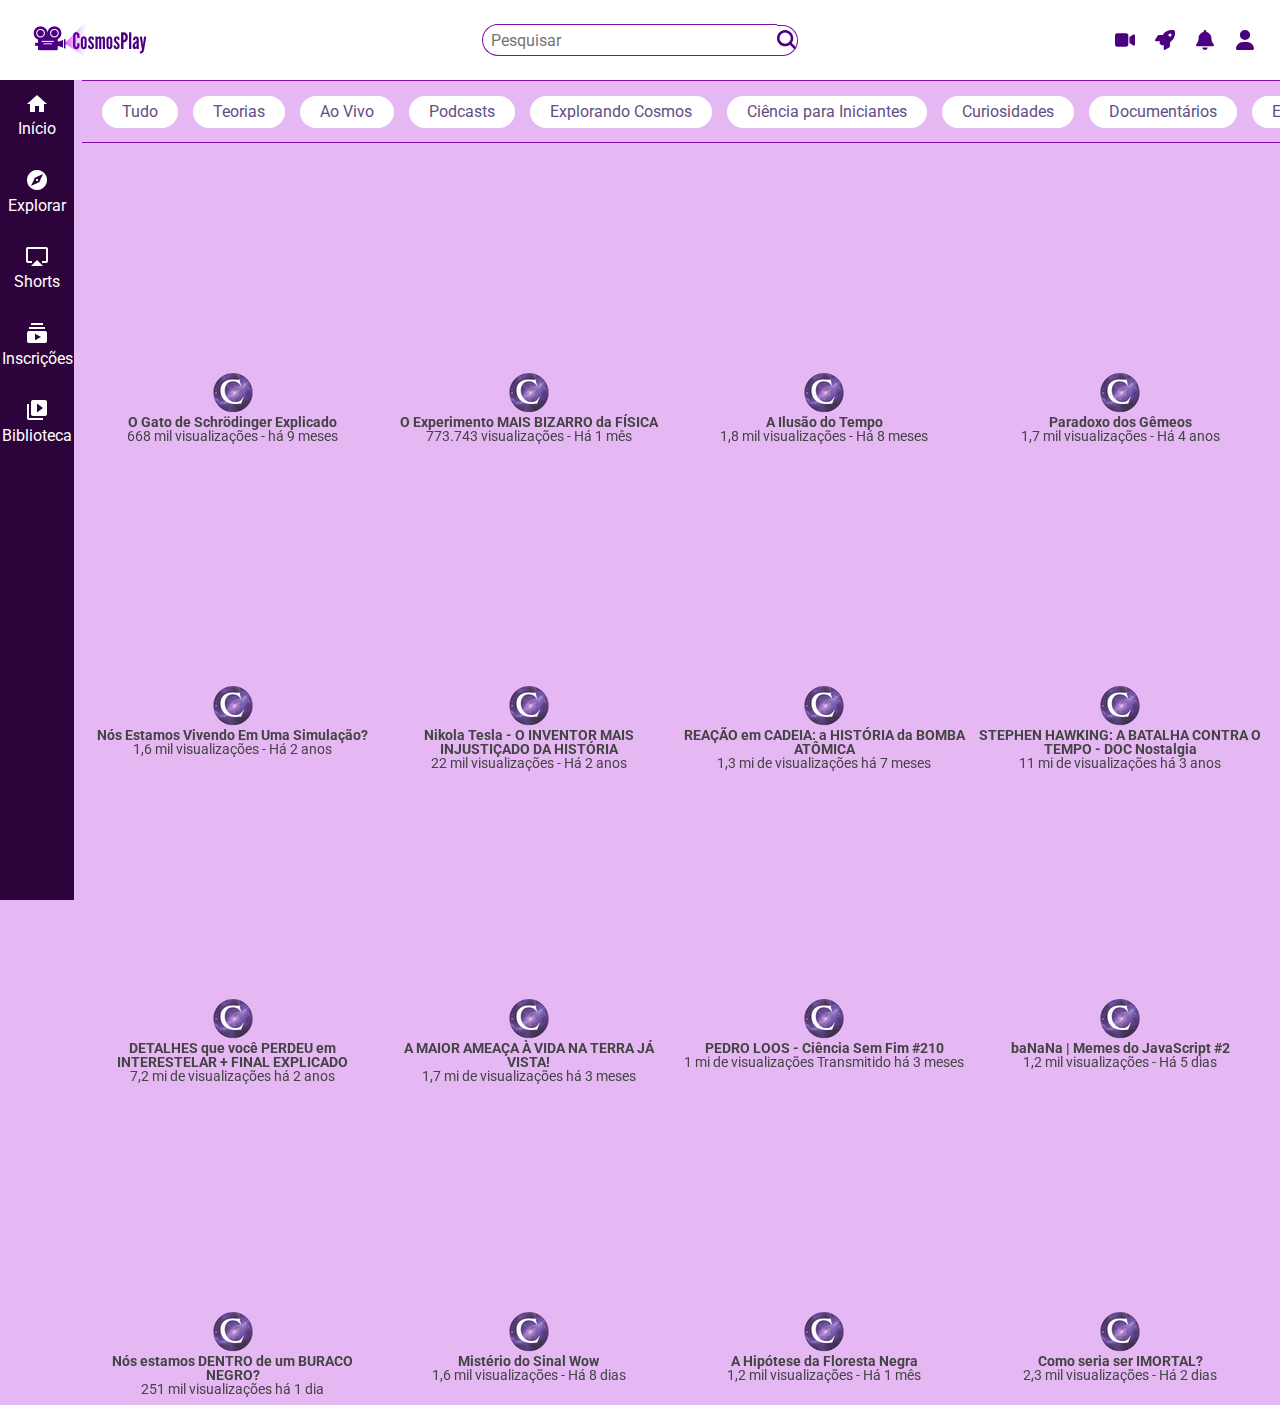
<file: index.html>
<!DOCTYPE html>
<html lang="pt-br">

<head>
    <meta charset="UTF-8">
    <meta http-equiv="X-UA-Compatible" content="IE=edge">
    <meta name="viewport" content="width=device-width, initial-scale=1.0">
    <link href="https://fonts.googleapis.com/css2?family=Roboto:wght@400;700&display=swap" rel="stylesheet">
    <link rel="stylesheet" href="./css/reset.css">
    <link rel="stylesheet" href="https://cdnjs.cloudflare.com/ajax/libs/font-awesome/6.5.1/css/all.min.css" integrity="sha512-DTOQO9RWCH3ppGqcWaEA1BIZOC6xxalwEsw9c2QQeAIftl+Vegovlnee1c9QX4TctnWMn13TZye+giMm8e2LwA==" crossorigin="anonymous" referrerpolicy="no-referrer" />
    <link rel="stylesheet" href="./css/estilos.css">
    <link rel="stylesheet" href="./css/flexbox.css">
    <title>CosmosPlay</title>
    <link rel="shortcut icon" href="./img/cabecalho/video-solid.svg" type="image/x-icon">
</head>

<body>

    <!-- Cabecalho -->
    <header>

        <nav class="cabecalho__container">

            <h1 class="logo__item" href="#"></h1>

            <div class="cabecalho__pesquisar__item">
                <form action="">
                    <input type="search" placeholder="Pesquisar" id="pesquisar" class="pesquisar__input">
                    <label for="pesquisar" class="pesquisar__label"></label>
                </form>
                <a href="#" class="cabecalho__audio"></a>
            </div>

            <div class="cabecalho__icones__item">
                <a href="#" class="cabecalho__videos"></a>
                <a href="#" class="cabecalho__apps"></a>
                <a href="#" class="cabecalho__notificacoes"></a>
                <a href="#" class="cabecalho__avatar"></a>
            </div>

        </nav>

    </header>

    <!-- Menu lateral -->

    <aside class="menu__container">
        <ul class="menu__lista">
            <li>
                <a class="menu__itens" href="#">
                    <i class="icone__inicio icone-item"></i>
                    <span>Início</span></a>
            </li>

            <li>
                <a class="menu__itens" href="#">
                    <i class="icone__explorar icone-item"></i>
                    <span>Explorar</span></a>
            </li>

            <li>
                <a class="menu__itens" href="#">
                    <i class="icone__shorts icone-item"></i>
                    <span>Shorts</span></a>
            </li>

            <li>
                <a class="menu__itens" href="#">
                    <i class="icone__inscricoes icone-item"></i>
                    <span>Inscrições</span></a>
            </li>

            <li>
                <a class="menu__itens" href="#">
                    <i class="icone__biblioteca icone-item"></i>
                    <span>Biblioteca</span></a>
            </li>
        </ul>

        <ul class="menu__lista">
            <li>
                <a class="menu__itens" href="#">
                    <i class="icone__historico icone-item"></i>
                    <span>Histórico</span></a>
            </li>

            <li>
                <a class="menu__itens" href="#">
                    <i class="icone__relogio icone-item"></i>
                    <span>Assistir mais tarde</span></a>
            </li>

            <li>
                <a class="menu__itens" href="#">
                    <i class="icone__like icone-item"></i>
                    <span>Marcados com like</span></a>
            </li>
        </ul>

        <ul class="menu__lista">
            <li>
                <a class="menu__itens" href="#">
                    <i class="icone__mostrar icone-item"></i>
                    <span>Mostrar mais 2</span></a>
            </li>

            <li>
                <a class="menu__itens" href="#">
                    <i class="icone__dados icone-item"></i>
                    <span>Dados interestelares</span></a>
            </li>

            <li>
                <a class="menu__itens" href="#">
                    <i class="icone__nerd icone-item"></i>
                    <span>Lilly Nerd</span></a>
            </li>

            <li>
                <a class="menu__itens" href="#">
                    <i class="icone__theory icone-item"></i>
                    <span>The theory</span></a>
            </li>

            <li>
                <a class="menu__itens" href="#">
                    <i class="icone__g icone-item"></i>
                    <span>G sessão</span></a>
            </li>

            <li>
                <a class="menu__itens" href="#">
                    <i class="icone__educar icone-item"></i>
                    <span>Educar sci-fi</span></a>
            </li>

            <li>
                <a class="menu__itens" href="#">
                    <i class="icone__bianca icone-item"></i>
                    <span>Bianca Science</span></a>
            </li>

            <li>
                <a class="menu__itens" href="#">
                    <i class="icone__cosmos icone-item"></i>
                    <span>Cosmos</span></a>
            </li>

            <li>
                <a class="menu__itens inscricoes" href="#">INSCRIÇÕES</a>
            </li>
        </ul>

        <ul class="menu__lista">
            <li class="jogos">
                <a class="menu__itens" href="#">
                    <i class="icone__jogos icone-item"></i>
                    <span>Jogos</span></a>
            </li>

            <li class="filmes">
                <a class="menu__itens" href="#">
                    <i class="icone__filmes icone-item"></i>
                    <span>Filmes</span></a>
            </li>
            <li class="premium">
                <a class="menu__itens" href="#">
                    <i class="icone__videos icone-item"></i>
                    <span>Vídeo Premium</span></a>
            </li>

            <li class="menu__itens maispagina">
                <a href="#">MAIS DA PÁGINA</a>
            </li>
        </ul>
    </aside>

    <!-- Seção superior -->

    <section class="superior__secao__container">
        <a class="superior__item" href="#">Tudo</a>
        <a class="superior__item" href="#">Teorias</a>
        <a class="superior__item" href="#">Ao Vivo</a>
        <a class="superior__item" href="#">Podcasts</a>
        <a class="superior__item" href="#">Explorando Cosmos</a>
        <a class="superior__item" href="#">Ciência para Iniciantes</a>
        <a class="superior__item" href="#">Curiosidades</a>
        <a class="superior__item" href="#">Documentários</a>
        <a class="superior__item" href="#">Eventos astronômicos</a>
      
    </section>

    <!-- Vídeos -->

    <ul class="videos__container">
        <li class="videos__item">
            <iframe width="100%" height="72%" src="https://www.youtube.com/embed/Z4uIBLHs3_E?si=xo3fOWHvg3e7TkzX" title="YouTube video player" frameborder="0" allow="accelerometer; autoplay; clipboard-write; encrypted-media; gyroscope; picture-in-picture; web-share" allowfullscreen></iframe>
            <div class="descricao-video">
                <img src="./img/videos/C.png" alt="Logo do canal Alura Cursos Online">
                <h3>O Gato de Schrödinger Explicado</h3>
                <p>668 mil visualizações - há 9 meses</p>
            </div>
        </li>
        <li class="videos__item">
            <iframe width="100%" height="72%" src="https://www.youtube.com/embed/1B6n8EQvSZM?si=NxDrcWUT0yugSdr2" title="YouTube video player" frameborder="0" allow="accelerometer; autoplay; clipboard-write; encrypted-media; gyroscope; picture-in-picture; web-share" allowfullscreen></iframe>
            <div class="descricao-video">
                <img src="./img/videos/C.png" alt="Logo do canal Alura Cursos Online">
                <h3>O Experimento MAIS BIZARRO da FÍSICA</h3>
                <p>773.743 visualizações - Há 1 mês</p>
            </div>
        </li>
        <li class="videos__item">
            <iframe width="100%" height="72%" src="https://www.youtube.com/embed/2ZdCJ9tONL4?si=u9kuVVDtmr9y4e-2" title="YouTube video player" frameborder="0" allow="accelerometer; autoplay; clipboard-write; encrypted-media; gyroscope; picture-in-picture; web-share" allowfullscreen></iframe>
            <div class="descricao-video">
                <img src="./img/videos/C.png" alt="Logo do canal Alura Cursos Online">
                <h3>A Ilusão do Tempo</h3>
                <p>1,8 mil visualizações - Há 8 meses</p>
            </div>
        </li>
        <li class="videos__item">
            <iframe width="100%" height="72%" src="https://www.youtube.com/embed/98OvQpOkOIU?si=rpuotJtwEH-FKsBQ" title="YouTube video player" frameborder="0" allow="accelerometer; autoplay; clipboard-write; encrypted-media; gyroscope; picture-in-picture; web-share" allowfullscreen></iframe>
            <div class="descricao-video">
                <img src="./img/videos/C.png" alt="Logo do canal Alura Cursos Online">
                <h3>Paradoxo dos Gêmeos</h3>
                <p>1,7 mil visualizações - Há 4 anos</p>
            </div>
        </li>
        <li class="videos__item">
            <iframe width="100%" height="72%" src="https://www.youtube.com/embed/8gwJB19qdJA?si=TUXjXJhqy7aXhZ7I" title="YouTube video player" frameborder="0" allow="accelerometer; autoplay; clipboard-write; encrypted-media; gyroscope; picture-in-picture; web-share" allowfullscreen></iframe>
            <div class="descricao-video">
                <img src="./img/videos/C.png" alt="Logo do canal Alura Cursos Online">
                <h3>Nós Estamos Vivendo Em Uma Simulação?</h3>
                <p>1,6 mil visualizações - Há 2 anos</p>
            </div>
        </li>
        <li class="videos__item">
            <iframe width="100%" height="72%" src="https://www.youtube.com/embed/pYP7OGTdYY8?si=6S-X-uFU7HPm4ram" title="YouTube video player" frameborder="0" allow="accelerometer; autoplay; clipboard-write; encrypted-media; gyroscope; picture-in-picture; web-share" allowfullscreen></iframe>
            <div class="descricao-video">
                <img src="./img/videos/C.png" alt="Logo do canal Alura Cursos Online">
                <h3>Nikola Tesla - O INVENTOR MAIS INJUSTIÇADO DA HISTÓRIA</h3>
                <p>22 mil visualizações - Há 2 anos</p>
            </div>
        </li>
        <li class="videos__item">
            <iframe width="100%" height="72%" src="https://www.youtube.com/embed/6fsuiVHtEfc?si=ZKH4KeEF53U416hf" title="YouTube video player" frameborder="0" allow="accelerometer; autoplay; clipboard-write; encrypted-media; gyroscope; picture-in-picture; web-share" allowfullscreen></iframe>
            <div class="descricao-video">
                <img src="./img/videos/C.png" alt="Logo do canal Alura Cursos Online">
                <h3>REAÇÃO em CADEIA: a HISTÓRIA da BOMBA ATÔMICA</h3>
                <p>1,3 mi de visualizações  há 7 meses</p>
            </div>
        </li>
        <li class="videos__item">
            <iframe width="100%" height="72%" src="https://www.youtube.com/embed/uAs_QMIzGMY?si=u2lCg0F1sEPHASEK" title="YouTube video player" frameborder="0" allow="accelerometer; autoplay; clipboard-write; encrypted-media; gyroscope; picture-in-picture; web-share" allowfullscreen></iframe>
            <div class="descricao-video">
                <img src="./img/videos/C.png" alt="Logo do canal Alura Cursos Online">
                <h3>STEPHEN HAWKING: A BATALHA CONTRA O TEMPO - DOC Nostalgia</h3>
                <p>
                    11 mi de visualizações  há 3 anos</p>
            </div>
        </li>
        <li class="videos__item">
            <iframe width="100%" height="72%" src="https://www.youtube.com/embed/9mlDPjo6ymA?si=aJJVrI2FQoeuCbHO" title="YouTube video player" frameborder="0" allow="accelerometer; autoplay; clipboard-write; encrypted-media; gyroscope; picture-in-picture; web-share" allowfullscreen></iframe>
            <div class="descricao-video">
                <img src="./img/videos/C.png" alt="Logo do canal Alura Cursos Online">
                <h3>DETALHES que você PERDEU em INTERESTELAR + FINAL EXPLICADO</h3>
                <p>
                    7,2 mi de visualizações  há 2 anos</p>
            </div>
        </li>
        <li class="videos__item">
            <iframe width="100%" height="72%" src="https://www.youtube.com/embed/6TQOPAsSMzc?si=UKR4b9dsxY4_ZjiW" title="YouTube video player" frameborder="0" allow="accelerometer; autoplay; clipboard-write; encrypted-media; gyroscope; picture-in-picture; web-share" allowfullscreen></iframe>
            <div class="descricao-video">
                <img src="./img/videos/C.png" alt="Logo do canal Alura Cursos Online">
                <h3>A MAIOR AMEAÇA À VIDA NA TERRA JÁ VISTA!</h3>
                <p>
                    1,7 mi de visualizações  há 3 meses</p>
            </div>
        </li>
        <li class="videos__item">
            <iframe width="100%" height="72%" src="https://www.youtube.com/embed/A8QXsi2NRnM?si=r51epLy0IMLASrA6" title="YouTube video player" frameborder="0" allow="accelerometer; autoplay; clipboard-write; encrypted-media; gyroscope; picture-in-picture; web-share" allowfullscreen></iframe>
            <div class="descricao-video">
                <img src="./img/videos/C.png" alt="Logo do canal Alura Cursos Online">
                <h3>PEDRO LOOS - Ciência Sem Fim #210</h3>
                <p>
                    1 mi de visualizações  Transmitido há 3 meses</p>
            </div>
        </li>
        <li class="videos__item">
            <iframe width="100%"  height="72%" src="https://www.youtube.com/embed/HBVCsBtsmzA" title="baNaNa | Memes do JavaScript - Episódio 2"
                frameborder="0"
                allow="accelerometer; autoplay; clipboard-write; encrypted-media; gyroscope; picture-in-picture"
                allowfullscreen></iframe>
            <div class="descricao-video">
                <img src="./img/videos/C.png" alt="Logo do canal ">
                <h3>baNaNa | Memes do JavaScript #2</h3>
                <p>1,2 mil visualizações - Há 5 dias</p>
            </div>
        </li>
        <li class="videos__item">
            <iframe width="100%" height="72%" src="https://www.youtube.com/embed/7W3Dg7w7JFU?si=9sbqE8iyV4DZvG4M" title="YouTube video player" frameborder="0" allow="accelerometer; autoplay; clipboard-write; encrypted-media; gyroscope; picture-in-picture; web-share" allowfullscreen></iframe>
            <div class="descricao-video">
                <img src="./img/videos/C.png" alt="Logo do canal">
                <h3>Nós estamos DENTRO de um BURACO NEGRO?</h3>
                <p>
                    251 mil visualizações  há 1 dia</p>
            </div>
        </li>
        <li class="videos__item">
            <iframe width="100%" height="72%" src="https://www.youtube.com/embed/mREqChj1q_A?si=BkuqBAk1FZ0l962b" title="YouTube video player" frameborder="0" allow="accelerometer; autoplay; clipboard-write; encrypted-media; gyroscope; picture-in-picture; web-share" allowfullscreen></iframe>
            <div class="descricao-video">
                <img src="./img/videos/C.png" alt="Logo do canal ">
                <h3>Mistério do Sinal Wow</h3>
                <p>1,6 mil visualizações - Há 8 dias</p>
            </div>
        </li>
        <li class="videos__item">
            <iframe width="100%" height="72%" src="https://www.youtube.com/embed/HHWCh9pmyio?si=qXdzivzkxU46Rsm7" title="YouTube video player" frameborder="0" allow="accelerometer; autoplay; clipboard-write; encrypted-media; gyroscope; picture-in-picture; web-share" allowfullscreen></iframe>
            <div class="descricao-video">
                <img src="./img/videos/C.png" alt="Logo do canal ">
                <h3>A Hipótese da Floresta Negra</h3>
                <p>1,2 mil visualizações - Há 1 mês</p>
            </div>
        </li>
        <li class="videos__item">
            <iframe width="100%" height="72%" src="https://www.youtube.com/embed/GgZCN4VJQ-M?si=Hz2EKhschY8U9FDK" title="YouTube video player" frameborder="0" allow="accelerometer; autoplay; clipboard-write; encrypted-media; gyroscope; picture-in-picture; web-share" allowfullscreen></iframe>
            <div class="descricao-video">
                <img src="./img/videos/C.png" alt="Logo do canal ">
                <h3>Como seria ser IMORTAL?</h3>
                <p>2,3 mil visualizações - Há 2 dias</p>
            </div>
        </li>
    </ul>

  

</body>

</html>
</file>
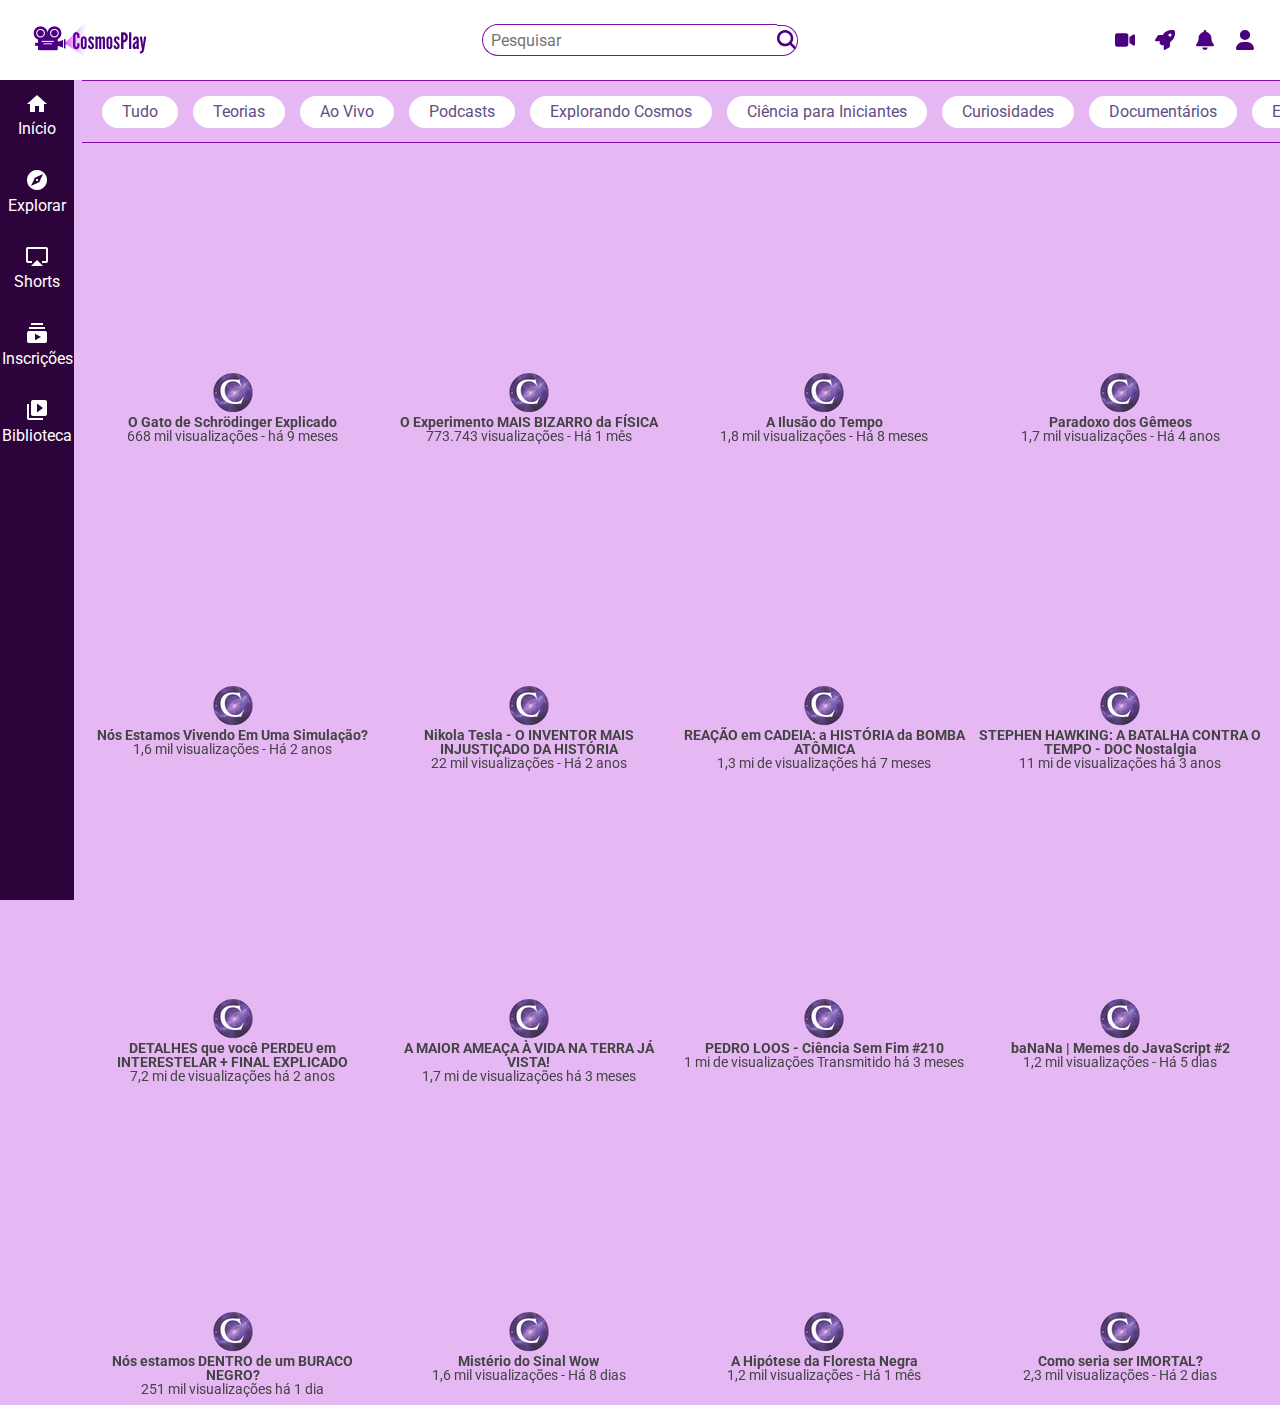
<file: cosmoplay-projeto-base/index.html>
<!DOCTYPE html>
<html lang="pt-br">

<head>
    <meta charset="UTF-8">
    <meta http-equiv="X-UA-Compatible" content="IE=edge">
    <meta name="viewport" content="width=device-width, initial-scale=1.0">
    <link href="https://fonts.googleapis.com/css2?family=Roboto:wght@400;700&display=swap" rel="stylesheet">
    <link rel="stylesheet" href="./css/reset.css">
    <link rel="stylesheet" href="https://cdnjs.cloudflare.com/ajax/libs/font-awesome/6.5.1/css/all.min.css" integrity="sha512-DTOQO9RWCH3ppGqcWaEA1BIZOC6xxalwEsw9c2QQeAIftl+Vegovlnee1c9QX4TctnWMn13TZye+giMm8e2LwA==" crossorigin="anonymous" referrerpolicy="no-referrer" />
    <link rel="stylesheet" href="./css/estilos.css">
    <link rel="stylesheet" href="./css/flexbox.css">
    <title>CosmosPlay</title>
    <link rel="shortcut icon" href="../aluraplay-projeto-base/img/cabecalho/video-solid.svg" type="image/x-icon">
</head>

<body>

    <!-- Cabecalho -->
    <header>

        <nav class="cabecalho__container">

            <h1 class="logo__item" href="#"></h1>

            <div class="cabecalho__pesquisar__item">
                <form action="">
                    <input type="search" placeholder="Pesquisar" id="pesquisar" class="pesquisar__input">
                    <label for="pesquisar" class="pesquisar__label"></label>
                </form>
                <a href="#" class="cabecalho__audio"></a>
            </div>

            <div class="cabecalho__icones__item">
                <a href="#" class="cabecalho__videos"></a>
                <a href="#" class="cabecalho__apps"></a>
                <a href="#" class="cabecalho__notificacoes"></a>
                <a href="#" class="cabecalho__avatar"></a>
            </div>

        </nav>

    </header>

    <!-- Menu lateral -->

    <aside class="menu__container">
        <ul class="menu__lista">
            <li>
                <a class="menu__itens" href="#">
                    <i class="icone__inicio icone-item"></i>
                    <span>Início</span></a>
            </li>

            <li>
                <a class="menu__itens" href="#">
                    <i class="icone__explorar icone-item"></i>
                    <span>Explorar</span></a>
            </li>

            <li>
                <a class="menu__itens" href="#">
                    <i class="icone__shorts icone-item"></i>
                    <span>Shorts</span></a>
            </li>

            <li>
                <a class="menu__itens" href="#">
                    <i class="icone__inscricoes icone-item"></i>
                    <span>Inscrições</span></a>
            </li>

            <li>
                <a class="menu__itens" href="#">
                    <i class="icone__biblioteca icone-item"></i>
                    <span>Biblioteca</span></a>
            </li>
        </ul>

        <ul class="menu__lista">
            <li>
                <a class="menu__itens" href="#">
                    <i class="icone__historico icone-item"></i>
                    <span>Histórico</span></a>
            </li>

            <li>
                <a class="menu__itens" href="#">
                    <i class="icone__relogio icone-item"></i>
                    <span>Assistir mais tarde</span></a>
            </li>

            <li>
                <a class="menu__itens" href="#">
                    <i class="icone__like icone-item"></i>
                    <span>Marcados com like</span></a>
            </li>
        </ul>

        <ul class="menu__lista">
            <li>
                <a class="menu__itens" href="#">
                    <i class="icone__mostrar icone-item"></i>
                    <span>Mostrar mais 2</span></a>
            </li>

            <li>
                <a class="menu__itens" href="#">
                    <i class="icone__dados icone-item"></i>
                    <span>Dados interestelares</span></a>
            </li>

            <li>
                <a class="menu__itens" href="#">
                    <i class="icone__nerd icone-item"></i>
                    <span>Lilly Nerd</span></a>
            </li>

            <li>
                <a class="menu__itens" href="#">
                    <i class="icone__theory icone-item"></i>
                    <span>The theory</span></a>
            </li>

            <li>
                <a class="menu__itens" href="#">
                    <i class="icone__g icone-item"></i>
                    <span>G sessão</span></a>
            </li>

            <li>
                <a class="menu__itens" href="#">
                    <i class="icone__educar icone-item"></i>
                    <span>Educar sci-fi</span></a>
            </li>

            <li>
                <a class="menu__itens" href="#">
                    <i class="icone__bianca icone-item"></i>
                    <span>Bianca Science</span></a>
            </li>

            <li>
                <a class="menu__itens" href="#">
                    <i class="icone__cosmos icone-item"></i>
                    <span>Cosmos</span></a>
            </li>

            <li>
                <a class="menu__itens inscricoes" href="#">INSCRIÇÕES</a>
            </li>
        </ul>

        <ul class="menu__lista">
            <li class="jogos">
                <a class="menu__itens" href="#">
                    <i class="icone__jogos icone-item"></i>
                    <span>Jogos</span></a>
            </li>

            <li class="filmes">
                <a class="menu__itens" href="#">
                    <i class="icone__filmes icone-item"></i>
                    <span>Filmes</span></a>
            </li>
            <li class="premium">
                <a class="menu__itens" href="#">
                    <i class="icone__videos icone-item"></i>
                    <span>Vídeo Premium</span></a>
            </li>

            <li class="menu__itens maispagina">
                <a href="#">MAIS DA PÁGINA</a>
            </li>
        </ul>
    </aside>

    <!-- Seção superior -->

    <section class="superior__secao__container">
        <a class="superior__item" href="#">Tudo</a>
        <a class="superior__item" href="#">Teorias</a>
        <a class="superior__item" href="#">Ao Vivo</a>
        <a class="superior__item" href="#">Podcasts</a>
        <a class="superior__item" href="#">Explorando Cosmos</a>
        <a class="superior__item" href="#">Ciência para Iniciantes</a>
        <a class="superior__item" href="#">Curiosidades</a>
        <a class="superior__item" href="#">Documentários</a>
        <a class="superior__item" href="#">Eventos astronômicos</a>
      
    </section>

    <!-- Vídeos -->

    <ul class="videos__container">
        <li class="videos__item">
            <iframe width="100%" height="72%" src="https://www.youtube.com/embed/Z4uIBLHs3_E?si=xo3fOWHvg3e7TkzX" title="YouTube video player" frameborder="0" allow="accelerometer; autoplay; clipboard-write; encrypted-media; gyroscope; picture-in-picture; web-share" allowfullscreen></iframe>
            <div class="descricao-video">
                <img src="./img/videos/C.png" alt="Logo do canal Alura Cursos Online">
                <h3>O Gato de Schrödinger Explicado</h3>
                <p>668 mil visualizações - há 9 meses</p>
            </div>
        </li>
        <li class="videos__item">
            <iframe width="100%" height="72%" src="https://www.youtube.com/embed/1B6n8EQvSZM?si=NxDrcWUT0yugSdr2" title="YouTube video player" frameborder="0" allow="accelerometer; autoplay; clipboard-write; encrypted-media; gyroscope; picture-in-picture; web-share" allowfullscreen></iframe>
            <div class="descricao-video">
                <img src="./img/videos/C.png" alt="Logo do canal Alura Cursos Online">
                <h3>O Experimento MAIS BIZARRO da FÍSICA</h3>
                <p>773.743 visualizações - Há 1 mês</p>
            </div>
        </li>
        <li class="videos__item">
            <iframe width="100%" height="72%" src="https://www.youtube.com/embed/2ZdCJ9tONL4?si=u9kuVVDtmr9y4e-2" title="YouTube video player" frameborder="0" allow="accelerometer; autoplay; clipboard-write; encrypted-media; gyroscope; picture-in-picture; web-share" allowfullscreen></iframe>
            <div class="descricao-video">
                <img src="./img/videos/C.png" alt="Logo do canal Alura Cursos Online">
                <h3>A Ilusão do Tempo</h3>
                <p>1,8 mil visualizações - Há 8 meses</p>
            </div>
        </li>
        <li class="videos__item">
            <iframe width="100%" height="72%" src="https://www.youtube.com/embed/98OvQpOkOIU?si=rpuotJtwEH-FKsBQ" title="YouTube video player" frameborder="0" allow="accelerometer; autoplay; clipboard-write; encrypted-media; gyroscope; picture-in-picture; web-share" allowfullscreen></iframe>
            <div class="descricao-video">
                <img src="./img/videos/C.png" alt="Logo do canal Alura Cursos Online">
                <h3>Paradoxo dos Gêmeos</h3>
                <p>1,7 mil visualizações - Há 4 anos</p>
            </div>
        </li>
        <li class="videos__item">
            <iframe width="100%" height="72%" src="https://www.youtube.com/embed/8gwJB19qdJA?si=TUXjXJhqy7aXhZ7I" title="YouTube video player" frameborder="0" allow="accelerometer; autoplay; clipboard-write; encrypted-media; gyroscope; picture-in-picture; web-share" allowfullscreen></iframe>
            <div class="descricao-video">
                <img src="./img/videos/C.png" alt="Logo do canal Alura Cursos Online">
                <h3>Nós Estamos Vivendo Em Uma Simulação?</h3>
                <p>1,6 mil visualizações - Há 2 anos</p>
            </div>
        </li>
        <li class="videos__item">
            <iframe width="100%" height="72%" src="https://www.youtube.com/embed/pYP7OGTdYY8?si=6S-X-uFU7HPm4ram" title="YouTube video player" frameborder="0" allow="accelerometer; autoplay; clipboard-write; encrypted-media; gyroscope; picture-in-picture; web-share" allowfullscreen></iframe>
            <div class="descricao-video">
                <img src="./img/videos/C.png" alt="Logo do canal Alura Cursos Online">
                <h3>Nikola Tesla - O INVENTOR MAIS INJUSTIÇADO DA HISTÓRIA</h3>
                <p>22 mil visualizações - Há 2 anos</p>
            </div>
        </li>
        <li class="videos__item">
            <iframe width="100%" height="72%" src="https://www.youtube.com/embed/6fsuiVHtEfc?si=ZKH4KeEF53U416hf" title="YouTube video player" frameborder="0" allow="accelerometer; autoplay; clipboard-write; encrypted-media; gyroscope; picture-in-picture; web-share" allowfullscreen></iframe>
            <div class="descricao-video">
                <img src="./img/videos/C.png" alt="Logo do canal Alura Cursos Online">
                <h3>REAÇÃO em CADEIA: a HISTÓRIA da BOMBA ATÔMICA</h3>
                <p>1,3 mi de visualizações  há 7 meses</p>
            </div>
        </li>
        <li class="videos__item">
            <iframe width="100%" height="72%" src="https://www.youtube.com/embed/uAs_QMIzGMY?si=u2lCg0F1sEPHASEK" title="YouTube video player" frameborder="0" allow="accelerometer; autoplay; clipboard-write; encrypted-media; gyroscope; picture-in-picture; web-share" allowfullscreen></iframe>
            <div class="descricao-video">
                <img src="./img/videos/C.png" alt="Logo do canal Alura Cursos Online">
                <h3>STEPHEN HAWKING: A BATALHA CONTRA O TEMPO - DOC Nostalgia</h3>
                <p>
                    11 mi de visualizações  há 3 anos</p>
            </div>
        </li>
        <li class="videos__item">
            <iframe width="100%" height="72%" src="https://www.youtube.com/embed/9mlDPjo6ymA?si=aJJVrI2FQoeuCbHO" title="YouTube video player" frameborder="0" allow="accelerometer; autoplay; clipboard-write; encrypted-media; gyroscope; picture-in-picture; web-share" allowfullscreen></iframe>
            <div class="descricao-video">
                <img src="./img/videos/C.png" alt="Logo do canal Alura Cursos Online">
                <h3>DETALHES que você PERDEU em INTERESTELAR + FINAL EXPLICADO</h3>
                <p>
                    7,2 mi de visualizações  há 2 anos</p>
            </div>
        </li>
        <li class="videos__item">
            <iframe width="100%" height="72%" src="https://www.youtube.com/embed/6TQOPAsSMzc?si=UKR4b9dsxY4_ZjiW" title="YouTube video player" frameborder="0" allow="accelerometer; autoplay; clipboard-write; encrypted-media; gyroscope; picture-in-picture; web-share" allowfullscreen></iframe>
            <div class="descricao-video">
                <img src="./img/videos/C.png" alt="Logo do canal Alura Cursos Online">
                <h3>A MAIOR AMEAÇA À VIDA NA TERRA JÁ VISTA!</h3>
                <p>
                    1,7 mi de visualizações  há 3 meses</p>
            </div>
        </li>
        <li class="videos__item">
            <iframe width="100%" height="72%" src="https://www.youtube.com/embed/A8QXsi2NRnM?si=r51epLy0IMLASrA6" title="YouTube video player" frameborder="0" allow="accelerometer; autoplay; clipboard-write; encrypted-media; gyroscope; picture-in-picture; web-share" allowfullscreen></iframe>
            <div class="descricao-video">
                <img src="./img/videos/C.png" alt="Logo do canal Alura Cursos Online">
                <h3>PEDRO LOOS - Ciência Sem Fim #210</h3>
                <p>
                    1 mi de visualizações  Transmitido há 3 meses</p>
            </div>
        </li>
        <li class="videos__item">
            <iframe width="100%"  height="72%" src="https://www.youtube.com/embed/HBVCsBtsmzA" title="baNaNa | Memes do JavaScript - Episódio 2"
                frameborder="0"
                allow="accelerometer; autoplay; clipboard-write; encrypted-media; gyroscope; picture-in-picture"
                allowfullscreen></iframe>
            <div class="descricao-video">
                <img src="./img/videos/C.png" alt="Logo do canal ">
                <h3>baNaNa | Memes do JavaScript #2</h3>
                <p>1,2 mil visualizações - Há 5 dias</p>
            </div>
        </li>
        <li class="videos__item">
            <iframe width="100%" height="72%" src="https://www.youtube.com/embed/7W3Dg7w7JFU?si=9sbqE8iyV4DZvG4M" title="YouTube video player" frameborder="0" allow="accelerometer; autoplay; clipboard-write; encrypted-media; gyroscope; picture-in-picture; web-share" allowfullscreen></iframe>
            <div class="descricao-video">
                <img src="./img/videos/C.png" alt="Logo do canal">
                <h3>Nós estamos DENTRO de um BURACO NEGRO?</h3>
                <p>
                    251 mil visualizações  há 1 dia</p>
            </div>
        </li>
        <li class="videos__item">
            <iframe width="100%" height="72%" src="https://www.youtube.com/embed/mREqChj1q_A?si=BkuqBAk1FZ0l962b" title="YouTube video player" frameborder="0" allow="accelerometer; autoplay; clipboard-write; encrypted-media; gyroscope; picture-in-picture; web-share" allowfullscreen></iframe>
            <div class="descricao-video">
                <img src="./img/videos/C.png" alt="Logo do canal ">
                <h3>Mistério do Sinal Wow</h3>
                <p>1,6 mil visualizações - Há 8 dias</p>
            </div>
        </li>
        <li class="videos__item">
            <iframe width="100%" height="72%" src="https://www.youtube.com/embed/HHWCh9pmyio?si=qXdzivzkxU46Rsm7" title="YouTube video player" frameborder="0" allow="accelerometer; autoplay; clipboard-write; encrypted-media; gyroscope; picture-in-picture; web-share" allowfullscreen></iframe>
            <div class="descricao-video">
                <img src="./img/videos/C.png" alt="Logo do canal ">
                <h3>A Hipótese da Floresta Negra</h3>
                <p>1,2 mil visualizações - Há 1 mês</p>
            </div>
        </li>
        <li class="videos__item">
            <iframe width="100%" height="72%" src="https://www.youtube.com/embed/GgZCN4VJQ-M?si=Hz2EKhschY8U9FDK" title="YouTube video player" frameborder="0" allow="accelerometer; autoplay; clipboard-write; encrypted-media; gyroscope; picture-in-picture; web-share" allowfullscreen></iframe>
            <div class="descricao-video">
                <img src="./img/videos/C.png" alt="Logo do canal ">
                <h3>Como seria ser IMORTAL?</h3>
                <p>2,3 mil visualizações - Há 2 dias</p>
            </div>
        </li>
    </ul>

  

</body>

</html>
</file>
<file: css/estilos.css>
*,
*::before,
*::after {
    --azul-escuro: #2D033B;
    --azul-medio: #810CA8;
    --azul-claro: #E5B8F4;
    --cinza-texto: #624F82;
    --cinza-claro: #9F73AB;
    box-sizing: border-box;
}

body {
    font-family: Roboto, Arial, Helvetica, sans-serif;
    background-color: var(--azul-claro);
    position: relative;
    width: 100%;
    height: 100vh;
    overflow: auto;
    font-size: 14px;
    color: white;
    box-sizing: border-box;
    text-align: center;
}

/* CABEÇALHO */

.cabecalho__container {
    background-color: white;
    height: 80px;
    width: 100%;
    padding: 0 25px;
}

.logo__item {
    background-image: url('../img/cabecalho/CosmosPlay.png');
    background-repeat: no-repeat;
    padding: 20px 70px;
    cursor: pointer;
}

.pesquisar__input {
    width: 295px;
    height: 32px;
    border: 1px solid var(--azul-medio);
    font-size: 16px;
    padding: 3px 8px;
    border-right: none;
    border-radius: 32px 0px 0px 32px;

}

.pesquisar__label {
    background-image: url('../img/cabecalho/magnifying-glass-solid.svg');
    background-repeat: no-repeat;
    background-position: center;
    
    border: 1px solid var(--azul-medio);
    border-radius: 0px 32px 32px 0px;
    background-color: transparent;
    border-left: none;
    padding: 7px 10px 6px;
    cursor: pointer;
 
}
.cabecalho__icones__item{
    display: flex;
    align-items: center;
    gap: 20px;
}

.cabecalho__audio {
    background-image: url(../img/cabecalho/mic.png);
    padding: 20px;
    display: none;
}

.cabecalho__videos {
    background-image: url('../img/cabecalho/video-solid.svg');
    background-repeat: no-repeat;
    background-position: center;
    padding: 10px;
}

.cabecalho__apps {
    background-image: url('../img/cabecalho/rocket-solid.svg');
    background-repeat: no-repeat;
    background-position: center;
    padding: 10px;
}

.cabecalho__notificacoes {
    background-image: url('../img/cabecalho/bell-solid.svg');
    background-repeat: no-repeat;
    background-position: center;
    padding: 10px;
}

.cabecalho__avatar {
    background-image: url('../img/cabecalho/user-solid.svg');
    background-repeat: no-repeat;
    background-position: center;
    padding: 10px;
}

/* MENU LATERAL */

.menu__container {
    background-color: var(--azul-escuro);
    font-size: 14px;
}

.menu__itens:hover {
    background-color: var(--azul-medio);
    transition: .5s;
}

.icone__inicio::before {
    content: url(../img/menu/home.png);
}

.icone__explorar::before {
    content: url(../img/menu/explore.png);
}

.icone__shorts::before {
    content: url(../img/menu/shorts.png);
}

.icone__inscricoes::before {
    content: url(../img/menu/subscriptions.png);
}

.icone__biblioteca::before {
    content: url(../img/menu/video_library.png);
}

.icone__historico::before {
    content: url(../img/menu/history.png);
}

.icone__relogio::before {
    content: url(../img/menu/history_toggle_off.png);
}

.icone__like::before {
    content: url(../img/menu/thumb_up_alt.png);
}

.icone__cosmos::before {
    content: url(../img/menu/1.png);
}

.icone__bianca::before {
    content: url(../img/menu/2.png);
}

.icone__educar::before {
    content: url(../img/menu/3.png);
}

.icone__g::before {
    content: url(../img/menu/4.png);
}

.icone__theory::before {
    content: url(../img/menu/5.png);
}

.icone__nerd::before {
    content: url(../img/menu/6.png);
}

.icone__dados::before {
    content: url(../img/menu/7.png);
}

.icone__mostrar::before {
    content: url(../img/menu/keyboard_arrow_down.png);
}

.icone__videos::before {
    content: url(../img/menu/videos.png);
}

.icone__filmes::before {
    content: url(../img/menu/filmes.png);
}

.icone__jogos::before {
    content: url(../img/menu/jogos.png);
}

/* SECAO SUPERIOR */

.superior__secao__container {
    height: 63px;
    color: white;
    font-size: 16px;
    background-color: var(--azul-claro);
    padding: 0 20px;
    position: fixed;
    top: 80px;
    right: 0;
    left: 0;
}

.superior__item {
    color: var(--cinza-texto);
    font-size: 16px;
    background-color: white;
    border-radius: 20px;
    padding: 8px 20px;
    cursor: pointer;
}

.superior__item:hover {
    color: white;
    background-color: var(--azul-escuro);
    transition: .5s;
}

/* SEÇÃO VÍDEOS */

.videos__container {
    color: black;
    padding: 153px 20px 10px 20px;
}

.videos__item:hover {
    transform: scale(1.3);
    background-color: var(--azul-claro);
    z-index: 2;
    transition: .5s;
}

.descricao-video h3 {
    font-weight: 700;
    color: #444444;
}

.descricao-video p {
    font-size: 14px;
    color: #444444;
}

/* RODAPÉ */

.rodape__container {
    width: 100%;
    height: 875px;
    color: var(--cinza-texto);
    line-height: 1.5;
    font-size: 16px;
    background-color: white;
}

.rodape__titulo {
    color: var(--azul-medio);
    font-weight: bold;
    padding: 10px 0 20px 0;
}

@media(min-width: 834px) {

    body {
        height: 100vh;
    }

    /* ESTILOS DO MENU LATERAL */

    .menu__container {
        font-size: 16px;
    }

    .menu__lista {
        padding-top: 15px;
    }

    .menu__lista li {
        width: 100%;
    }

    /* ESTILOS DA SECAO SUPERIOR */

    .superior__secao__container {
        border-top: var(--azul-medio) 1px solid;
        border-bottom: var(--azul-medio) 1px solid;
        width: auto;
        left: 82px;
    }

    /*ESTILOS SEÇÃO VÍDEOS */

    .videos__container {
        padding-left: 90px;
        padding-right: 17px;
    }

    .videos__item:hover {
        transform: scale(1.3);
    }

    /* ESTILOS RODAPÉ */

    .rodape__container {
        height: 420px;
        padding-left: 74px;
    }

}

@media(min-width: 1440px) {

    /* SEÇÃO SUPERIOR */

    .superior__secao__container {
        left: 247px;
    }

    /* ESTILOS DO MENU LATERAL */

    .menu__lista {
        border-bottom: 1.5px solid var(--azul-medio);
    }

    /* ESTILOS VIDEOS */

    .videos__container {
        padding-right: 10px;
        padding-left: 248px;
    }

    /* ESTILOS RODAPÉ */

    .rodape__container {
        padding-left: 240px;
        height: 225px;
    }

}
</file>
<file: css/flexbox.css>
.cabecalho__container{
    display: flex;
    justify-content: space-between;
    align-items: center;
    position: fixed;
    top: 0;
}
.cabecalho__pesquisar__item{
    display: none;
}

.rodape__container{
    display: flex;
    flex-flow: column wrap;

}

.superior__secao__container{
    display: flex;
    align-items: center;
    white-space: nowrap;
    overflow: scroll;
    gap: 15px;
}

.menu__container{
    height: 74px;
    position: fixed;
    bottom: 0;
    width: 100%;
  
}

.menu__lista{
    display: flex;
    justify-content: space-around;
    height: 100%;
}

.menu__lista li{
    align-self: center;
}

.menu__lista:nth-child(2),
.menu__lista:nth-child(3),
.menu__lista:nth-child(4){
    display: none;
}

.menu__itens{
    display: flex;
    flex-direction: column;
    gap: 5px;
}

.videos__item{
    height: 303px;
    width:  280px;
    flex-grow: 1;
}

.videos__container{
    display: flex;
    flex-wrap: wrap;
    gap: 10px;
}



@media (min-width: 834px){
    .cabecalho__pesquisar__item{
        display: block;
    }
    .rodape__container{
        justify-content: space-between;
    }
    .menu__container{
        position: fixed;
        left: 0;
        top: 80px;
        width: 74px;
        height: auto;
        
    }
    .menu__lista{
        display: flex;
        flex-direction: column;
        justify-content: flex-start;
        padding-top: 15px;
        gap: 33px;
    }
}

@media (min-width: 1440px){
    .menu__container{
        width: 239px;
        overflow: scroll;
    }
    .menu__lista{
        height: auto;
        padding: 20px 17px 20px 15px;
        gap: 15px;
    }
    .menu__lista:nth-child(2),
    .menu__lista:nth-child(3),
    .menu__lista:nth-child(4){
        display: flex;
    }
    .menu__itens{
        align-items: center;
        flex-direction: row;
        gap: 15px;
    }
    .menu__lista:nth-child(3){
        flex-direction: column-reverse;
    }
    .jogos{
        order: 3;
    }
    .filmes{
        order: 2;
    }
    .premium{
        order: 1;
    }
    .maispagina{
        order: 4;
    }
}
</file>
<file: cosmoplay-projeto-base/css/estilos.css>
*,
*::before,
*::after {
    --azul-escuro: #2D033B;
    --azul-medio: #810CA8;
    --azul-claro: #E5B8F4;
    --cinza-texto: #624F82;
    --cinza-claro: #9F73AB;
    box-sizing: border-box;
}

body {
    font-family: Roboto, Arial, Helvetica, sans-serif;
    background-color: var(--azul-claro);
    position: relative;
    width: 100%;
    height: 100vh;
    overflow: auto;
    font-size: 14px;
    color: white;
    box-sizing: border-box;
    text-align: center;
}

/* CABEÇALHO */

.cabecalho__container {
    background-color: white;
    height: 80px;
    width: 100%;
    padding: 0 25px;
}

.logo__item {
    background-image: url('../img/cabecalho/CosmosPlay.png');
    background-repeat: no-repeat;
    padding: 20px 70px;
    cursor: pointer;
}

.pesquisar__input {
    width: 295px;
    height: 32px;
    border: 1px solid var(--azul-medio);
    font-size: 16px;
    padding: 3px 8px;
    border-right: none;
    border-radius: 32px 0px 0px 32px;

}

.pesquisar__label {
    background-image: url('../img/cabecalho/magnifying-glass-solid.svg');
    background-repeat: no-repeat;
    background-position: center;
    
    border: 1px solid var(--azul-medio);
    border-radius: 0px 32px 32px 0px;
    background-color: transparent;
    border-left: none;
    padding: 7px 10px 6px;
    cursor: pointer;
 
}
.cabecalho__icones__item{
    display: flex;
    align-items: center;
    gap: 20px;
}

.cabecalho__audio {
    background-image: url(../img/cabecalho/mic.png);
    padding: 20px;
    display: none;
}

.cabecalho__videos {
    background-image: url('../img/cabecalho/video-solid.svg');
    background-repeat: no-repeat;
    background-position: center;
    padding: 10px;
}

.cabecalho__apps {
    background-image: url('../img/cabecalho/rocket-solid.svg');
    background-repeat: no-repeat;
    background-position: center;
    padding: 10px;
}

.cabecalho__notificacoes {
    background-image: url('../img/cabecalho/bell-solid.svg');
    background-repeat: no-repeat;
    background-position: center;
    padding: 10px;
}

.cabecalho__avatar {
    background-image: url('../img/cabecalho/user-solid.svg');
    background-repeat: no-repeat;
    background-position: center;
    padding: 10px;
}

/* MENU LATERAL */

.menu__container {
    background-color: var(--azul-escuro);
    font-size: 14px;
}

.menu__itens:hover {
    background-color: var(--azul-medio);
    transition: .5s;
}

.icone__inicio::before {
    content: url(../img/menu/home.png);
}

.icone__explorar::before {
    content: url(../img/menu/explore.png);
}

.icone__shorts::before {
    content: url(../img/menu/shorts.png);
}

.icone__inscricoes::before {
    content: url(../img/menu/subscriptions.png);
}

.icone__biblioteca::before {
    content: url(../img/menu/video_library.png);
}

.icone__historico::before {
    content: url(../img/menu/history.png);
}

.icone__relogio::before {
    content: url(../img/menu/history_toggle_off.png);
}

.icone__like::before {
    content: url(../img/menu/thumb_up_alt.png);
}

.icone__cosmos::before {
    content: url(../img/menu/1.png);
}

.icone__bianca::before {
    content: url(../img/menu/2.png);
}

.icone__educar::before {
    content: url(../img/menu/3.png);
}

.icone__g::before {
    content: url(../img/menu/4.png);
}

.icone__theory::before {
    content: url(../img/menu/5.png);
}

.icone__nerd::before {
    content: url(../img/menu/6.png);
}

.icone__dados::before {
    content: url(../img/menu/7.png);
}

.icone__mostrar::before {
    content: url(../img/menu/keyboard_arrow_down.png);
}

.icone__videos::before {
    content: url(../img/menu/videos.png);
}

.icone__filmes::before {
    content: url(../img/menu/filmes.png);
}

.icone__jogos::before {
    content: url(../img/menu/jogos.png);
}

/* SECAO SUPERIOR */

.superior__secao__container {
    height: 63px;
    color: white;
    font-size: 16px;
    background-color: var(--azul-claro);
    padding: 0 20px;
    position: fixed;
    top: 80px;
    right: 0;
    left: 0;
}

.superior__item {
    color: var(--cinza-texto);
    font-size: 16px;
    background-color: white;
    border-radius: 20px;
    padding: 8px 20px;
    cursor: pointer;
}

.superior__item:hover {
    color: white;
    background-color: var(--azul-escuro);
    transition: .5s;
}

/* SEÇÃO VÍDEOS */

.videos__container {
    color: black;
    padding: 153px 20px 10px 20px;
}

.videos__item:hover {
    transform: scale(1.3);
    background-color: var(--azul-claro);
    z-index: 2;
    transition: .5s;
}

.descricao-video h3 {
    font-weight: 700;
    color: #444444;
}

.descricao-video p {
    font-size: 14px;
    color: #444444;
}

/* RODAPÉ */

.rodape__container {
    width: 100%;
    height: 875px;
    color: var(--cinza-texto);
    line-height: 1.5;
    font-size: 16px;
    background-color: white;
}

.rodape__titulo {
    color: var(--azul-medio);
    font-weight: bold;
    padding: 10px 0 20px 0;
}

@media(min-width: 834px) {

    body {
        height: 100vh;
    }

    /* ESTILOS DO MENU LATERAL */

    .menu__container {
        font-size: 16px;
    }

    .menu__lista {
        padding-top: 15px;
    }

    .menu__lista li {
        width: 100%;
    }

    /* ESTILOS DA SECAO SUPERIOR */

    .superior__secao__container {
        border-top: var(--azul-medio) 1px solid;
        border-bottom: var(--azul-medio) 1px solid;
        width: auto;
        left: 82px;
    }

    /*ESTILOS SEÇÃO VÍDEOS */

    .videos__container {
        padding-left: 90px;
        padding-right: 17px;
    }

    .videos__item:hover {
        transform: scale(1.3);
    }

    /* ESTILOS RODAPÉ */

    .rodape__container {
        height: 420px;
        padding-left: 74px;
    }

}

@media(min-width: 1440px) {

    /* SEÇÃO SUPERIOR */

    .superior__secao__container {
        left: 247px;
    }

    /* ESTILOS DO MENU LATERAL */

    .menu__lista {
        border-bottom: 1.5px solid var(--azul-medio);
    }

    /* ESTILOS VIDEOS */

    .videos__container {
        padding-right: 10px;
        padding-left: 248px;
    }

    /* ESTILOS RODAPÉ */

    .rodape__container {
        padding-left: 240px;
        height: 225px;
    }

}
</file>
<file: cosmoplay-projeto-base/css/flexbox.css>
.cabecalho__container{
    display: flex;
    justify-content: space-between;
    align-items: center;
    position: fixed;
    top: 0;
}
.cabecalho__pesquisar__item{
    display: none;
}

.rodape__container{
    display: flex;
    flex-flow: column wrap;

}

.superior__secao__container{
    display: flex;
    align-items: center;
    white-space: nowrap;
    overflow: scroll;
    gap: 15px;
}

.menu__container{
    height: 74px;
    position: fixed;
    bottom: 0;
    width: 100%;
  
}

.menu__lista{
    display: flex;
    justify-content: space-around;
    height: 100%;
}

.menu__lista li{
    align-self: center;
}

.menu__lista:nth-child(2),
.menu__lista:nth-child(3),
.menu__lista:nth-child(4){
    display: none;
}

.menu__itens{
    display: flex;
    flex-direction: column;
    gap: 5px;
}

.videos__item{
    height: 303px;
    width:  280px;
    flex-grow: 1;
}

.videos__container{
    display: flex;
    flex-wrap: wrap;
    gap: 10px;
}



@media (min-width: 834px){
    .cabecalho__pesquisar__item{
        display: block;
    }
    .rodape__container{
        justify-content: space-between;
    }
    .menu__container{
        position: fixed;
        left: 0;
        top: 80px;
        width: 74px;
        height: auto;
        
    }
    .menu__lista{
        display: flex;
        flex-direction: column;
        justify-content: flex-start;
        padding-top: 15px;
        gap: 33px;
    }
}

@media (min-width: 1440px){
    .menu__container{
        width: 239px;
        overflow: scroll;
    }
    .menu__lista{
        height: auto;
        padding: 20px 17px 20px 15px;
        gap: 15px;
    }
    .menu__lista:nth-child(2),
    .menu__lista:nth-child(3),
    .menu__lista:nth-child(4){
        display: flex;
    }
    .menu__itens{
        align-items: center;
        flex-direction: row;
        gap: 15px;
    }
    .menu__lista:nth-child(3){
        flex-direction: column-reverse;
    }
    .jogos{
        order: 3;
    }
    .filmes{
        order: 2;
    }
    .premium{
        order: 1;
    }
    .maispagina{
        order: 4;
    }
}
</file>
